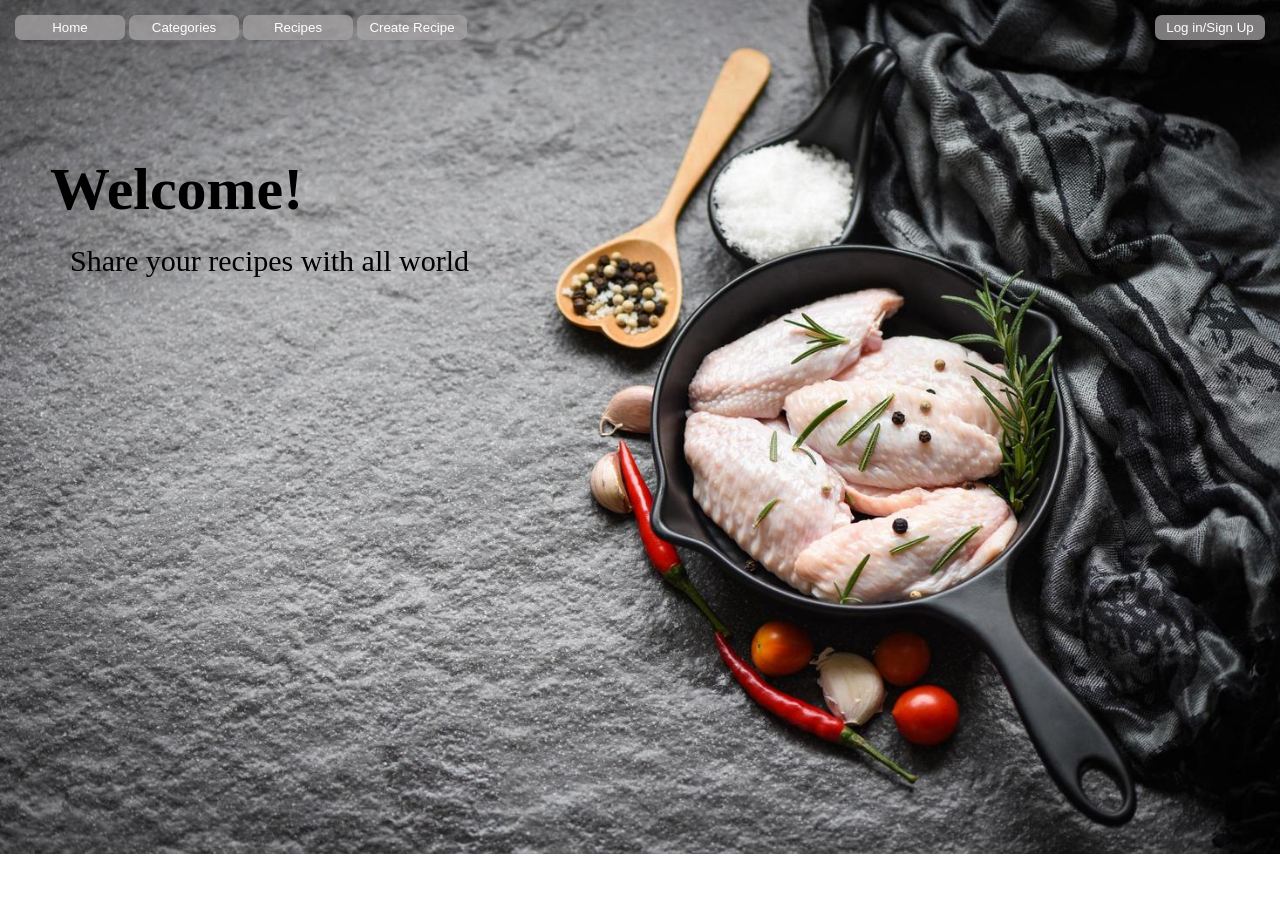
<file: index.html>
<!DOCTYPE html>
<html lang="en">
<head>
  <meta charset="UTF-8">
  <meta http-equiv="X-UA-Compatible" content="IE=edge">
  <meta name="viewport" content="width=device-width, initial-scale=1.0">
  <title>Food World</title>
  <link rel="stylesheet" href="style.css">
  <script src="main.js" defer></script>
  <link rel="preconnect" href="https://fonts.googleapis.com">
<link rel="preconnect" href="https://fonts.gstatic.com" crossorigin>
<link href="https://fonts.googleapis.com/css2?family=Lobster&display=swap" rel="stylesheet">
</head>
<body>
  <header>
    <div class="btn-container">
      <button class="home-btn">Home</button>
      <button class="recipes-categories" onclick="displayCategories()">Categories</button>
      <button class="recipes-menu" onclick="displayRecFromLocalStorage()">Recipes</button>
      <button class="create-recipe">Create Recipe</button>
    </div>
    <div class="btn-container-log">
      <button class="log-in">Log in/Sign Up</button>
    </div>
  </header>
  <main class="main-container">
    <h1>Welcome!</h1>
    <p>Share your recipes with all world</p> 
  </main>
</body>
</html>
</file>
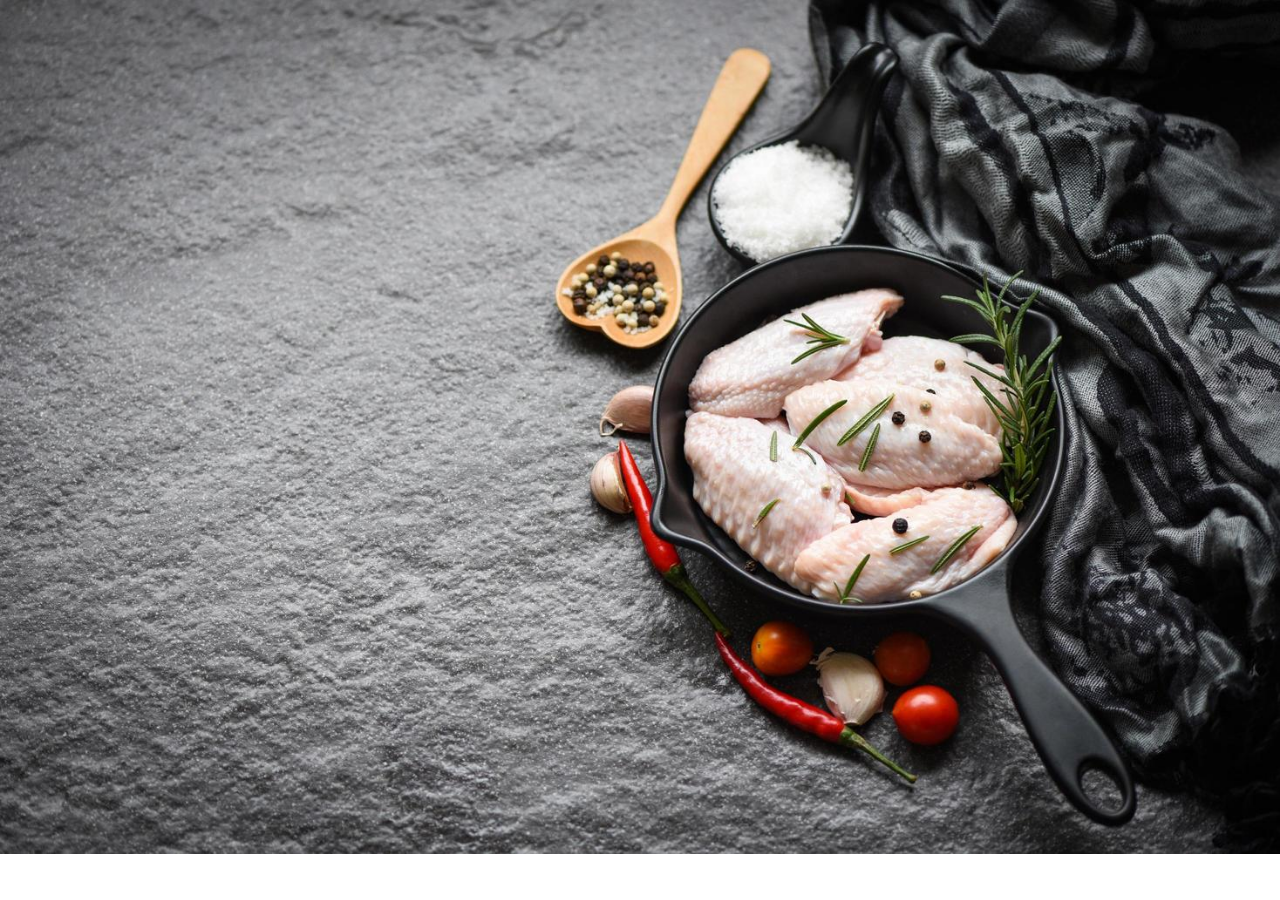
<file: test.html>
<!DOCTYPE html>
<html lang="en">
<head>
  <meta charset="UTF-8">
  <meta http-equiv="X-UA-Compatible" content="IE=edge">
  <meta name="viewport" content="width=device-width, initial-scale=1.0">
  <title>Document</title>
  <link rel="stylesheet" href="style.css">
</head>
<body>

</body>
</html>
</file>
<file: style.css>
*,
*::after,
*::before {
  padding :0 ;
  margin: 0;
  box-sizing: border-box;
}

body{
  background-image: url(./img/back1.jpg);
  background-size: cover;
  background-repeat: no-repeat;
}

header{
  display: flex;
  justify-content: space-between;
  padding: 15px; 
}

.btn-container
.btn-container-log{
  display: flex;
  gap: 10px;
  margin: 0 15px;
}

.recipes-menu,
.recipes-categories,
.create-recipe,
.log-in,
.home-btn,
.log-out {
  width: 110px;
  height: 25px;
  border-radius: 7px;
  border: none;
  background-color: rgba(165, 163, 163, 0.747);
  color: white;
}

/* Homepage */

.main-container-homepage{
  display: flex;
  flex-direction: column;
  margin-top: 100px;
  margin-left: 50px;
  font-size: 30px;
}

/* Log In/ Sign Up */

.in-main-container-log-in, .html-form{
  display: flex;
  justify-content: center;
  align-items: center;
  flex-direction: column;
  font-family:'Segoe UI', Tahoma, Geneva, Verdana, sans-serif
}

.html-form{
  margin-top: 100px;
  gap: 10px;
  background-color: rgba(165, 163, 163, 0.829);
  box-shadow: 0px 0px 58px 0px rgba(0,0,0,1) inset;
  -webkit-box-shadow: 0px 0px 58px 0px rgba(0,0,0,1) inset;
  -moz-box-shadow: 0px 0px 58px 0px rgba(0,0,0,1) inset;
  padding: 20px;
  width: 290px;
  height: 380px;
}

.log-btn, .create-account, .logout {
  width: 100px;
  height: 40px;
  border: none;
  background-color: rgb(77, 77, 77);
  color: white;
  border-radius: 20px
}

.sign-up{
  cursor: pointer;
  font-weight: 800;
}

.create-account{
  margin-top: 25px;
}

.user-busy, .incorrect-user{
  color: red;
}

/* Create new recipe */

.create-new-recipe{
  display: flex;
  flex-direction: column;
  align-items: center;
  font-family: 'Franklin Gothic Medium', 'Arial Narrow', Arial, sans-serif;
  font-size: 20px;
  font-weight: 600;
  margin-top: 60px;
}

.create-new-recipe-container{
  width: 60%;
  display: flex;
  align-items: center;
  flex-direction: column;
  background-color: rgba(165, 163, 163, 0.829);
  box-shadow: 0px 0px 58px 0px rgba(0,0,0,1) inset;
  -webkit-box-shadow: 0px 0px 58px 0px rgba(0,0,0,1) inset;
  -moz-box-shadow: 0px 0px 58px 0px rgba(0,0,0,1) inset;
  min-height: 500px;
  padding-top: 35px;
  overflow: auto;
}

.inputName,
.inputDescription,
.inputContainer,
.categories-dropdown{
  width: 250px;
  height: 30px;
  border-radius: 10px;
  text-align: center;
  margin: 5px;
}

.inputContainer{
background-color: white;
display: flex;
border: 2px solid rgb(118, 118, 118);
margin: 2px;
}

.inputIngredients{
border: none;
width: 90%;
border-top-left-radius: 10px;
border-bottom-left-radius: 10px;
text-align: center;
}

.addBtn{
  border: none;
  width: 10%;
  background-color: white;
  padding: 1px 4px;
  border-top-right-radius: 10px;
  border-bottom-right-radius: 10px;
}

.submitBtn{
  width: 110px;
  height: 25px;
  border-radius: 7px;
  border: none;
  background-color: rgba(100, 100, 100, 0.747);
  color: white;
  margin: 20px;
}

.prepTxt{
  font-family: 'Franklin Gothic Medium', 'Arial Narrow', Arial, sans-serif;
  font-size: 20px;
}

.recipe{
  padding: 10px;
  font-family: 'Franklin Gothic Medium', 'Arial Narrow', Arial, sans-serif;
  font-size: 20px;
}

.prep-time-container{
  display: flex;
  align-items: center;
  gap: 10px;
  margin: 8px 0;
}

.hour, .minute {
  height: 20px;
  width: 35px;
  text-align: center;
}

.preptime{
  display: flex;
  flex-direction: column;
} 

.modalWrapper{ 
  position: fixed;
  overflow-y: scroll;
  overflow-x: hidden;
  top: 0;
  bottom: 0;
  left: 0;
  right: 0;
  width: 100%;
  height: 100%;
  z-index: 2;
  background-color: #e7e6e6;
  padding: 0 70px 80px 70px;
}

.modal{
  display: flex;
  flex-direction: column;
  align-items: center;
  width: 100%;
  height: 100%;
  font-family:'Lobster', cursive; 
  font-size: 20px;
  
  
}

.modal > h1, ul, p {
  margin: 20px;
}

.modal-btn{
  align-self: flex-end;
  margin: 10px;
  width: 25px;
  height: 25px;
  border-radius: 5px;
  font-weight: 600;
  cursor: pointer;
}

.modal-btn:hover {
  background-color: rgba(197, 0, 0, 0.877);
  color: white;
  transition-duration: 0.5s;
}

.recipesContainer{
  display: grid;
  grid-template-columns: 1fr 1fr 1fr;
  gap: 20px;
  background-color: rgba(100, 100, 100, 0.747);
  margin: 20px;
}

.recipesContainer > div {
  display: flex;
  flex-direction: column;
  box-shadow: 0px 0px 58px 0px rgba(0,0,0,1) inset;
  -webkit-box-shadow: 0px 0px 58px 0px rgba(0,0,0,1) inset;
  -moz-box-shadow: 0px 0px 58px 0px rgba(0,0,0,1) inset;
  padding: 20px;
  text-align: center;
  font-family:'Lobster', cursive; 
  margin: 20px;
  justify-content: space-between; 
}

.goToRecipeBtn{
  width: 100%;
  cursor: pointer;
  font-family:'Lobster', cursive; 
  font-size: 15px;
  border: none;
  border-radius: 5px;
}

.goToRecipeBtn:hover {
  transition: 200ms ease-in-out;
  box-shadow: 0px 0px 18px 9px rgba(255, 255, 255, 0.795);
  -webkit-box-shadow: 0px 0px 18px 9px rgba(255, 255, 255, 0.795);
  -moz-box-shadow: 0px 0px 18px 9px rgba(255,255,255, 0.795);
}

.categories-container{
  display: grid;
  grid-template-columns: 1fr 1fr 1fr;
  grid-template-rows: 1fr 1fr;
  gap: 20px;
  
}

.categories-container > button {
  height: 250px;
  width: 350px;
  margin: auto;
  padding: auto;
  border-radius: 20px;
  border: none;
  font-size: 35px;
  font-family:'Lobster', cursive;
}

.category-title {
  text-align: center;
  margin: 10px;
}

.vegetarian{
  background-image: url(./img/vegetarian.jpeg);
  background-size: 400px;
  background-position: center;
  background-repeat: no-repeat;
  background-color: rgba(0, 177, 9, 0.911);
  color: white;
}

.salad{
  background-image: url(./img/salad.jpg);
  background-size: 400px;
  background-position: center;
  background-repeat: no-repeat;
  background-color: rgba(0, 177, 9, 0.911);
  color: white;
}

.meat{
  background-image: url(./img/meat.png);
  background-size: 400px;
  background-position: center;
  background-repeat: no-repeat;
  background-color: rgba(247, 81, 40, 0.911);
  color: white;
}

.dessert{
  background-image: url(./img/dessert.jpg);
  background-size: 400px;
  background-position: center;
  background-repeat: no-repeat;
  background-color: rgba(255, 35, 101, 0.911);
}

.pasta{
  background-image: url(./img/pasta.jpg);
  background-size: 500px;
  background-position: center;
  background-repeat: no-repeat;
  background-color: rgba(223, 182, 4, 0.836);
}

.gluten-free{
  background-image: url(./img/gluten\ free.jpg);
  background-size: 400px;
  background-position: center;
  background-repeat: no-repeat;
  background-color: rgba(129, 78, 0, 0.911);
}

.username-inp,
.password-inp{
  padding: 3px 6px;
}
</file>
